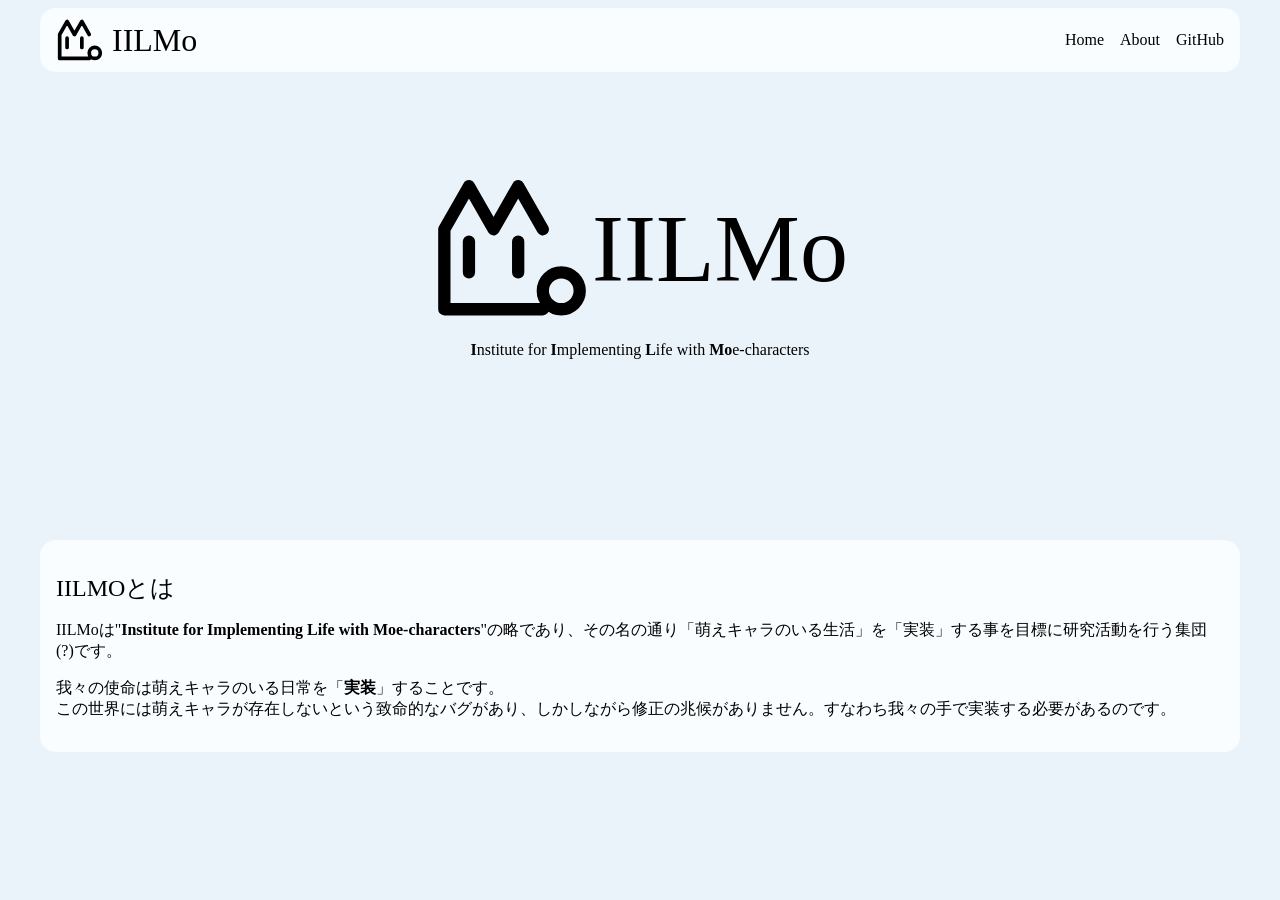
<file: docs/index.html>
<!DOCTYPE html>
<html lang="jp">

<head>
  <meta charset="UTF-8">
  <meta name="viewport" content="width=device-width, initial-scale=1.0">
  <link rel="icon" href="./assets/logo/icon.svg" type="image/svg+xml">
  <title>IILMo</title>
  <link rel="stylesheet" href="style.css">
</head>

<body>
  <header class="main-header">
    <div class="main-header-content">
      <a href="./index.html" class="main-header-title nolink">
        <img src="./assets/logo/icon.svg" alt="IILMo Logo" width="48" height="48">
        <div>IILMo</div>
      </a>
      <nav>
        <ul class="main-header-nav-list">
          <li>
            <a href="./index.html">Home</a>
          </li>
          <li>
            <a href="./about/index.html">About</a>
          </li>
          <li>
            <a href="https://github.com/TBjustice/IILMo" target="_blank" rel="noopener">GitHub</a>
          </li>
        </ul>
      </nav>
    </div>
  </header>
  <main>
    <section class="main-visual">
      <div class="main-visual-title">
        <div class="main-visual-head-wrap">
          <img src="./assets/logo/icon192.svg" alt="IILMo Logo" class="main-visual-logo">
          <h1>IILMo</h1>
        </div>
        <h2><b>I</b>nstitute for <b>I</b>mplementing <b>L</b>ife with <b>Mo</b>e-characters</h2>
      </div>
    </section>
    <section class="homepage-section">
      <div class="limit-width-1200 pad-10 section-aboutus">
        <header>IILMOとは</header>
        <p>
          IILMoは"<b>Institute for Implementing Life with Moe-characters</b>"の略であり、その名の通り「萌えキャラのいる生活」を「実装」する事を目標に研究活動を行う集団(?)です。
        </p>
        <p>
          我々の使命は萌えキャラのいる日常を「<b>実装</b>」することです。<br />
          この世界には萌えキャラが存在しないという致命的なバグがあり、しかしながら修正の兆候がありません。すなわち我々の手で実装する必要があるのです。
        </p>
      </div>
    </section>
  </main>
</body>

</html>
</file>
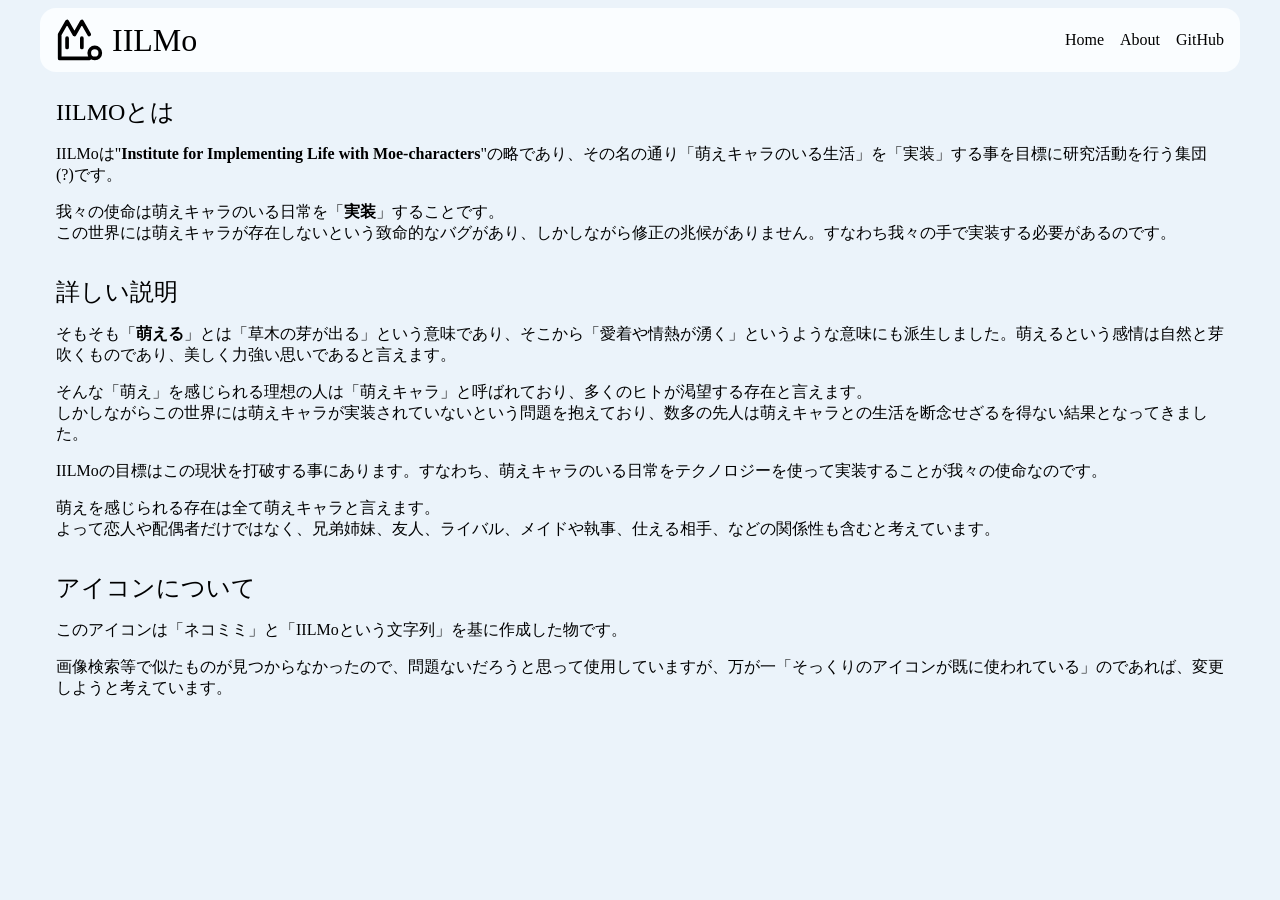
<file: docs/about/index.html>
<!DOCTYPE html>
<html lang="jp">

<head>
  <meta charset="UTF-8">
  <meta name="viewport" content="width=device-width, initial-scale=1.0">
  <link rel="icon" href="../assets/logo/icon.svg" type="image/svg+xml">
  <title>IILMo</title>
  <link rel="stylesheet" href="../style.css">
</head>

<body>
  <header class="main-header">
    <div class="main-header-content">
      <a href="../index.html" class="main-header-title nolink">
        <img src="../assets/logo/icon.svg" alt="IILMo Logo" width="48" height="48">
        <div>IILMo</div>
      </a>
      <nav>
        <ul class="main-header-nav-list">
          <li>
            <a href="../index.html">Home</a>
          </li>
          <li>
            <a href="./index.html">About</a>
          </li>
          <li>
            <a href="https://github.com/TBjustice/IILMo" target="_blank" rel="noopener">GitHub</a>
          </li>
        </ul>
      </nav>
    </div>
  </header>
  <main>
    <div class="header-dummy"></div>
    <section class="homepage-section">
      <div class="limit-width-1200 padh-10">
        <header>IILMOとは</header>
        <p>
          IILMoは"<b>Institute for Implementing Life with Moe-characters</b>"の略であり、その名の通り「萌えキャラのいる生活」を「実装」する事を目標に研究活動を行う集団(?)です。
        </p>
        <p>
          我々の使命は萌えキャラのいる日常を「<b>実装</b>」することです。<br />
          この世界には萌えキャラが存在しないという致命的なバグがあり、しかしながら修正の兆候がありません。すなわち我々の手で実装する必要があるのです。
        </p>
      </div>
    </section>
    <section class="homepage-section">
      <div class="limit-width-1200 padh-10">
        <header>詳しい説明</header>
        <p>
          そもそも「<b>萌える</b>」とは「草木の芽が出る」という意味であり、そこから「愛着や情熱が湧く」というような意味にも派生しました。萌えるという感情は自然と芽吹くものであり、美しく力強い思いであると言えます。
        </p>
        <p>
          そんな「萌え」を感じられる理想の人は「萌えキャラ」と呼ばれており、多くのヒトが渇望する存在と言えます。<br />
          しかしながらこの世界には萌えキャラが実装されていないという問題を抱えており、数多の先人は萌えキャラとの生活を断念せざるを得ない結果となってきました。
        </p>
        <p>
          IILMoの目標はこの現状を打破する事にあります。すなわち、萌えキャラのいる日常をテクノロジーを使って実装することが我々の使命なのです。
        </p>
        <p>
          萌えを感じられる存在は全て萌えキャラと言えます。<br />
          よって恋人や配偶者だけではなく、兄弟姉妹、友人、ライバル、メイドや執事、仕える相手、などの関係性も含むと考えています。
        </p>
      </div>
    </section>
    <section class="homepage-section">
      <div class="limit-width-1200 padh-10">
        <header>アイコンについて</header>
        <p>このアイコンは「ネコミミ」と「IILMoという文字列」を基に作成した物です。</p>
        <p>画像検索等で似たものが見つからなかったので、問題ないだろうと思って使用していますが、万が一「そっくりのアイコンが既に使われている」のであれば、変更しようと考えています。</p>
      </div>
    </section>
  </main>
</body>

</html>
</file>
<file: docs/style.css>
:root {
  font-size: 16px;
  --surface: rgb(235, 243, 250);
  --surface1: rgb(250, 253, 255);
  --text: #000;
}

@media (max-width: 500px) {
  :root {
    font-size: 12px;
  }
}

*,
*::after,
*::before {
  box-sizing: border-box;
}

.limit-width-1200 {
  max-width: 1200px;
}

.padh-05{
  padding-left: 0.5rem;
  padding-right: 0.5rem;
}

.pad-10{
  padding: 1rem;
}

.padh-10{
  padding-left: 1rem;
  padding-right: 1rem;
}

a.nolink {
  color: inherit;
  text-decoration: none;
}

body {
  margin: 0;
  background-color: var(--surface);
}

.main-header {
  position: absolute;
  left: 0;
  right: 0;
  top: 0;
  display: flex;
  justify-content: center;
  padding: 0.5rem 0;
  z-index: 100;
}

.main-header-content {
  height: 4rem;
  flex: 1;
  display: flex;
  align-items: center;
  gap: 2rem;
  padding: 0.5rem 1rem;
  border-radius: 1rem;
  background-color: var(--surface1);
  max-width: 1200px;
}

.main-header-title {
  display: flex;
  align-items: center;
  font-size: 2rem;
  gap: 0.5rem;
  margin-right: auto;
}

.main-header-nav-list {
  display: flex;
  list-style: none;
  gap: 1rem;
  margin: 0;
  padding: 0;
  font-size: 1rem;
}

.main-header-nav-list a {
  color: var(--text);
  text-decoration: none;
}

.header-dummy {
  height: 5rem;
}

@media (max-width: 1200px) {
  .main-header {
    padding: 0;
  }

  .main-header-content {
    border-radius: 0;
  }

  .header-dummy {
    height: 4rem;
  }
}

.main-visual {
  height: 60vh;
  position: relative;
}

.main-visual-title {
  display: flex;
  flex-direction: column;
  align-items: center;
  position: absolute;
  top: 50%;
  left: 50%;
  transform: translate(-50%, -50%);
}

.main-visual-head-wrap {
  display: flex;
  align-items: center;
}

.main-visual-title .main-visual-logo {
  max-width: 10rem;
  max-height: 10rem;
}

.main-visual-title h1 {
  font-weight: normal;
  font-size: 6rem;
  margin: 0;
}

.main-visual-title h2 {
  font-weight: normal;
  font-size: 1rem;
}

.homepage-section {
  display: flex;
  justify-content: center;
}

.homepage-section header {
  font-size: 1.5rem;
  margin: 1rem 0;
}

.section-aboutus {
  background-color: var(--surface1);
  border-radius: 1rem;
}
</file>
